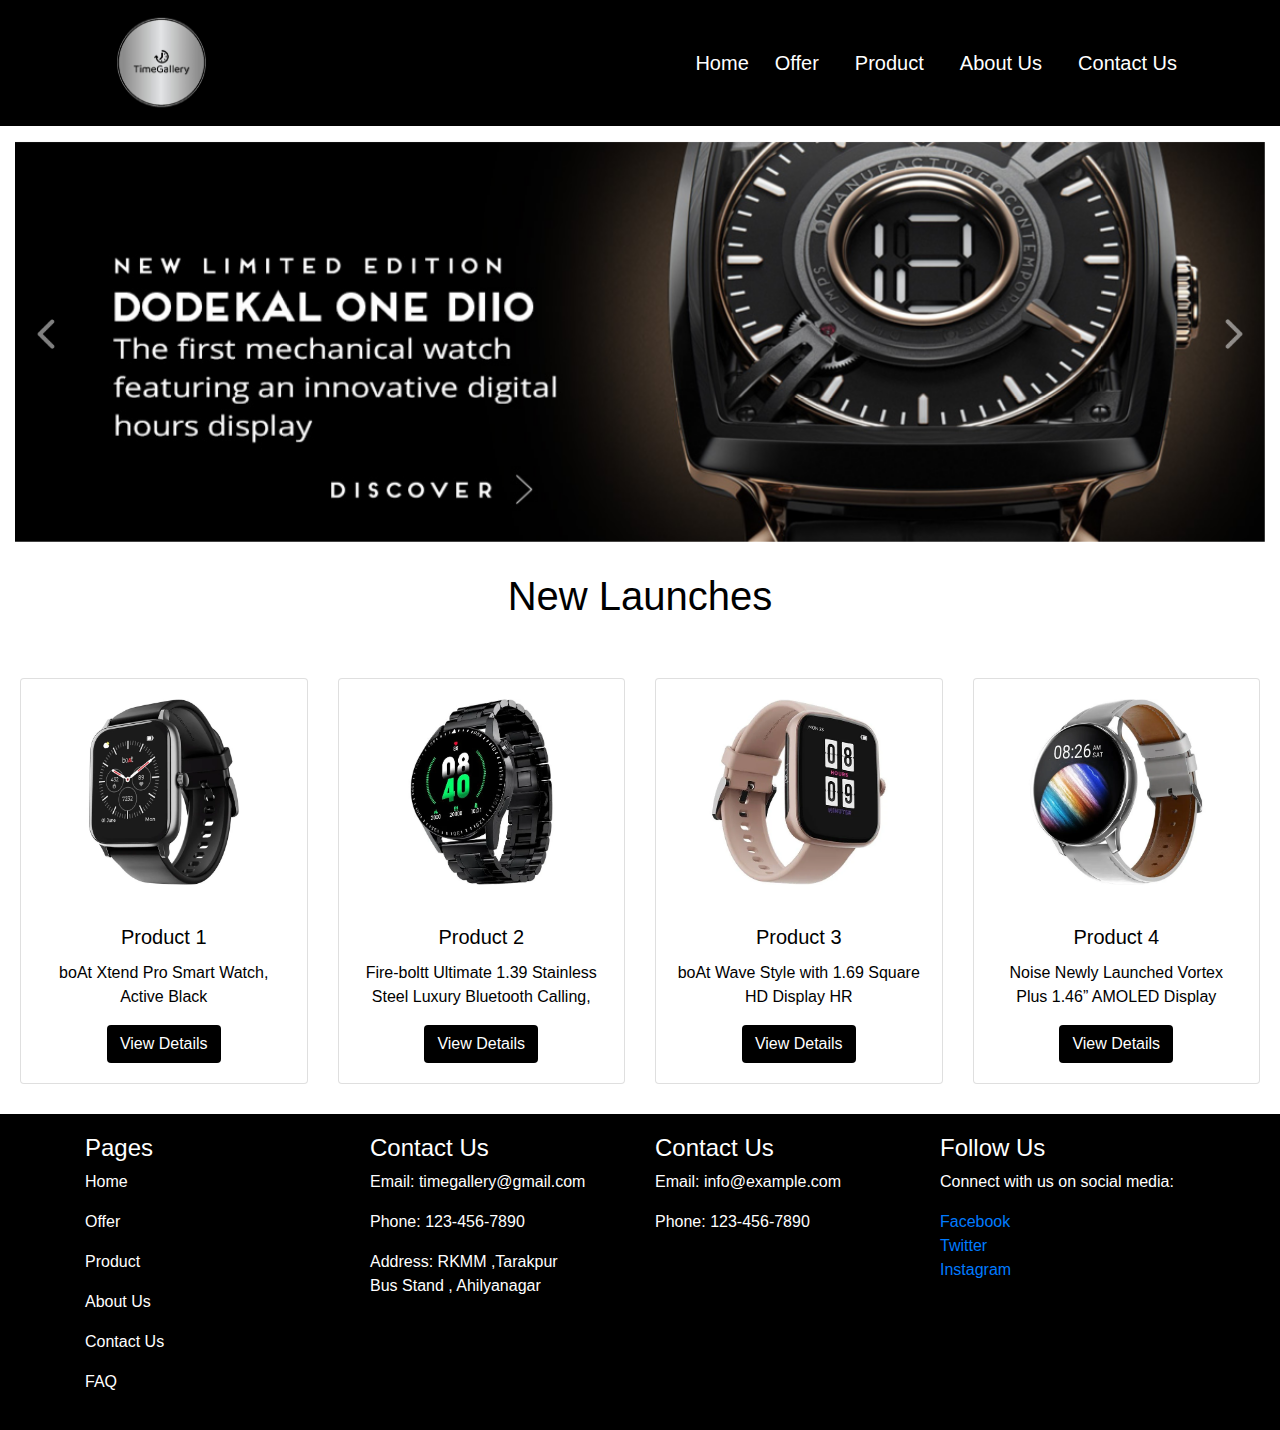
<file: index.html>
<!DOCTYPE html>
<html lang="en">
<head>
  <meta charset="UTF-8">
  <meta name="viewport" content="width=device-width, initial-scale=1.0">
  <title>E-commerce Website</title>
  <!-- Link Bootstrap CSS -->
  <link rel="stylesheet" href="https://stackpath.bootstrapcdn.com/bootstrap/4.5.2/css/bootstrap.min.css">
  <link rel="preconnect" href="https://fonts.googleapis.com">
<link rel="preconnect" href="https://fonts.gstatic.com" crossorigin>
<link href="https://fonts.googleapis.com/css2?family=Radio+Canada+Big:ital,wght@0,400..700;1,400..700&display=swap" rel="stylesheet">
  <link rel="stylesheet" href=".\css\index.css">
</head>
<body>

  <nav class="navbar navbar-expand-lg navbar-dark">
    <div class="container">
      <a class="navbar-brand" href=""><img src=".\images\Logo1.png" class="logo"></a>
      <button class="navbar-toggler" type="button" data-toggle="collapse" data-target="#navbarSupportedContent" aria-controls="navbarSupportedContent" aria-expanded="false" aria-label="Toggle navigation">
        <span class="navbar-toggler-icon"></span>
      </button>

      <div class="collapse navbar-collapse" id="navbarSupportedContent">
        <ul class="navbar-nav ml-auto">
          <li class="nav-item active" style="font-size:20px;">
            <a class="nav-link" href="#">Home</a>
          </li>
          <li class="nav-item active" style="font-size:20px;margin:0 10px;">
            <a class="nav-link" href="#">Offer</a>
          </li>
          <li class="nav-item active" style="font-size:20px;margin:0 10px;">
            <a class="nav-link" href="#">Product</a>
          </li>
          <li class="nav-item active" style="font-size:20px;margin:0 10px;">
           
            <a class="nav-link" href="#">About Us</a>
          </li>
          <li class="nav-item active" style="font-size:20px;margin:0 10px;">
            <a class="nav-link" href="#">Contact Us</a>
          </li>
        </ul>
      </div>
    </div>
  </nav>

  <div class="container-fluid" style="background-color: #ffff">

  <!-- Image Slider -->
  <div id="carouselExampleIndicators" class="carousel slide " data-ride="carousel">
    <ol class="carousel-indicators">
      <li data-target="#carouselExampleIndicators" data-slide-to="0" class="active"></li>
      <li data-target="#carouselExampleIndicators" data-slide-to="1"></li>
      <li data-target="#carouselExampleIndicators" data-slide-to="2"></li>
    </ol>
    <div class="carousel-inner">
      <div class="carousel-item active">
        <img class="d-block w-100 mt-3 " src=".\images\index-slider\MCT1.jpg" alt="First slide">
      </div>
      <div class="carousel-item">
        <img class="d-block w-100  mt-3  " src=".\images\index-slider\MCT2.jpg" alt="Second slide" >
      </div>
      <div class="carousel-item">
        <img class="d-block w-100  mt-3 " src=".\images\index-slider\MCT3.jpg" alt="Third slide">
      </div>
    </div>
    <a class="carousel-control-prev" href="#carouselExampleIndicators" role="button" data-slide="prev">
      <img src=".\images\index-slider\back.png" alt="Previous">
    </a>
    <a class="carousel-control-next" href="#carouselExampleIndicators" role="button" data-slide="next">
      <img src=".\images\index-slider\next.png" alt="Next">
    </a>
  </div>
</div>
</div>

 <div class="second-text-container">
   <h4> New Launches</h4>
 </div>


 <div class="card-container">
 
    <div class="row">
      <div class="col-md-3">
        <div class="card">
          <img src=".\images\Xtend-Pro.webp" class="card-img-top" alt="Product 1"style="padding:20px 50px ;">
          <div class="card-body">
            <h5 class="card-title">Product 1</h5>
            <p class="card-text">	
              boAt Xtend Pro Smart Watch, Active Black</p>
            <a href="#" class="btn" style="background-color:black;color:white;">View Details</a>
          </div>
        </div>
      </div>
      <div class="col-md-3">
        <div class="card">
          <img src=".\images\Fire-boltt.webp" class="card-img-top" alt="Product 2"style="padding:20px 50px ;">
          <div class="card-body">
            <h5 class="card-title">Product 2</h5>
            <p class="card-text">	
              Fire-boltt Ultimate 1.39 Stainless Steel Luxury Bluetooth Calling,</p>
            <a href="#" class="btn "style="background-color:black;color:white;">View Details</a>
          </div>
        </div>
      </div>
      <div class="col-md-3">
        <div class="card">
          <img src=".\images\boAt-Wave.webp" class="card-img-top" alt="Product 3" style="padding:20px 50px ;">
          <div class="card-body">
            <h5 class="card-title">Product 3</h5>
            <p class="card-text">	
              boAt Wave Style with 1.69 Square HD Display HR</p>
            <a href="#" class="btn "style="background-color:black;color:white;">View Details</a>
          </div>
        </div>
      </div>
      <div class="col-md-3">
        <div class="card">
          <img src=".\images\vortex-plus-1-46.webp" class="card-img-top" alt="Product 4"style="padding:20px 50px ;">
          <div class="card-body">
            <h5 class="card-title">Product 4</h5>
            <p class="card-text">	      	
             Noise Newly Launched Vortex Plus 1.46” AMOLED Display </p>
            <a href="#" class="btn "style="background-color:black;color:white;">View Details</a>
          </div>
        </div>
      </div>
    </div>
  </div>
  


<div class="footer">
  <div class="container">
    <div class="row">
      <div class="col-md-3">
        <h4>Pages</h4>
        <p>Home</p>
        <p>Offer</p>
        <p>Product</p>
        <p>About Us</p>
        <p>Contact Us</p>
        <p>FAQ</p>
      </div>
      <div class="col-md-3">
        <h4>Contact Us</h4>
        <p>Email: timegallery@gmail.com</p>
        <p>Phone: 123-456-7890</p>
        <p>Address: RKMM ,Tarakpur<br> Bus Stand , Ahilyanagar</p>
      </div>
      <div class="col-md-3">
        <h4>Contact Us</h4>
        <p>Email: info@example.com</p>
        <p>Phone: 123-456-7890</p>
      </div>
      <div class="col-md-3">
        <h4>Follow Us</h4>
        <p>Connect with us on social media:</p>
        <ul class="list-unstyled">
          <li><a href="#">Facebook</a></li>
          <li><a href="#">Twitter</a></li>
          <li><a href="#">Instagram</a></li>
        </ul>
      </div>
      
    </div>
  </div>
</div>

  <!-- Link Bootstrap JS (Optional, only if you need it for dropdowns, toggles, etc.) -->

   <!-- Link Bootstrap JS -->
   
   <script src="https://code.jquery.com/jquery-3.5.1.slim.min.js"></script>
  <script src="https://cdn.jsdelivr.net/npm/@popperjs/core@2.5.4/dist/umd/popper.min.js"></script>
  <script src="https://stackpath.bootstrapcdn.com/bootstrap/4.5.2/js/bootstrap.min.js"></script>
 
</body>
</html>
</file>
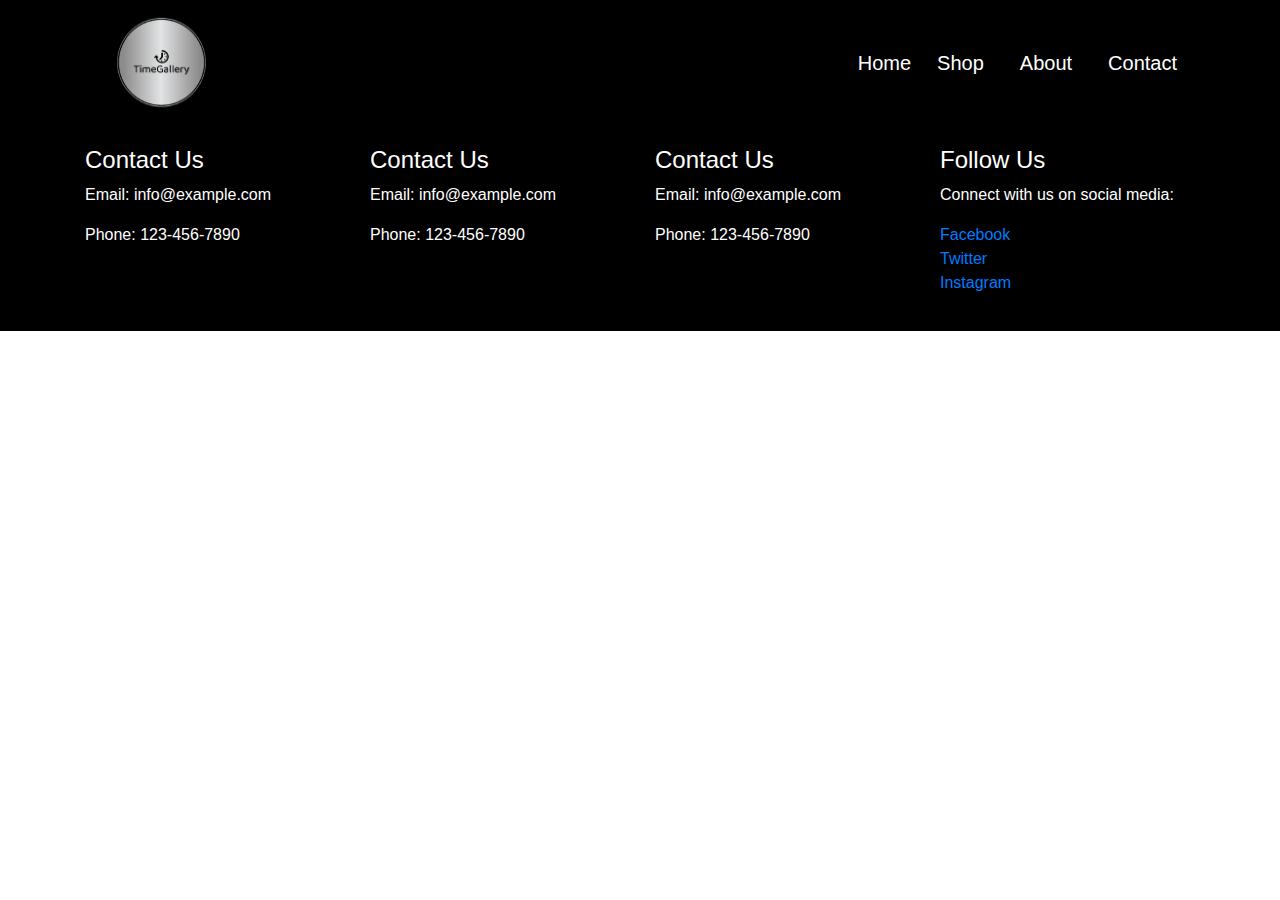
<file: pages/about.html>
<!DOCTYPE html>
<html lang="en">
<head>
  <meta charset="UTF-8">
  <meta name="viewport" content="width=device-width, initial-scale=1.0">
  <title>E-commerce Website</title>
  <!-- Link Bootstrap CSS -->
  <link rel="stylesheet" href="https://stackpath.bootstrapcdn.com/bootstrap/4.5.2/css/bootstrap.min.css">
  <link rel="stylesheet" href="..\css\header-footer.css">
</head>
<body>

  <nav class="navbar navbar-expand-lg navbar-dark">
    <div class="container">
      <a class="navbar-brand" href=""><img src="..\images\Logo1.png" class="logo"></a>
      <button class="navbar-toggler" type="button" data-toggle="collapse" data-target="#navbarSupportedContent" aria-controls="navbarSupportedContent" aria-expanded="false" aria-label="Toggle navigation">
        <span class="navbar-toggler-icon"></span>
      </button>

      <div class="collapse navbar-collapse" id="navbarSupportedContent">
        <ul class="navbar-nav ml-auto">
          <li class="nav-item active" style="font-size:20px;">
            <a class="nav-link" href="#">Home</a>
          </li>
          <li class="nav-item active" style="font-size:20px;margin:0 10px;">
            <a class="nav-link" href="#">Shop</a>
          </li>
          <li class="nav-item active" style="font-size:20px;margin:0 10px;">
           
            <a class="nav-link" href="#">About</a>
          </li>
          <li class="nav-item active" style="font-size:20px;margin:0 10px;">
            <a class="nav-link" href="#">Contact</a>
          </li>
        </ul>
      </div>
    </div>
  </nav>
<div class="footer">
    <div class="container">
      <div class="row">
        <div class="col-md-3">
          <h4>Contact Us</h4>
          <p>Email: info@example.com</p>
          <p>Phone: 123-456-7890</p>
        </div>
        <div class="col-md-3">
          <h4>Contact Us</h4>
          <p>Email: info@example.com</p>
          <p>Phone: 123-456-7890</p>
        </div>
        <div class="col-md-3">
          <h4>Contact Us</h4>
          <p>Email: info@example.com</p>
          <p>Phone: 123-456-7890</p>
        </div>
        <div class="col-md-3">
          <h4>Follow Us</h4>
          <p>Connect with us on social media:</p>
          <ul class="list-unstyled">
            <li><a href="#">Facebook</a></li>
            <li><a href="#">Twitter</a></li>
            <li><a href="#">Instagram</a></li>
          </ul>
        </div>
        
      </div>
    </div>
  </div>

  <!-- Link Bootstrap JS (Optional, only if you need it for dropdowns, toggles, etc.) -->

   <!-- Link Bootstrap JS -->
   
   <script src="https://code.jquery.com/jquery-3.5.1.slim.min.js"></script>
  <script src="https://cdn.jsdelivr.net/npm/@popperjs/core@2.5.4/dist/umd/popper.min.js"></script>
  <script src="https://stackpath.bootstrapcdn.com/bootstrap/4.5.2/js/bootstrap.min.js"></script>
 
</body>
</html>
</file>
